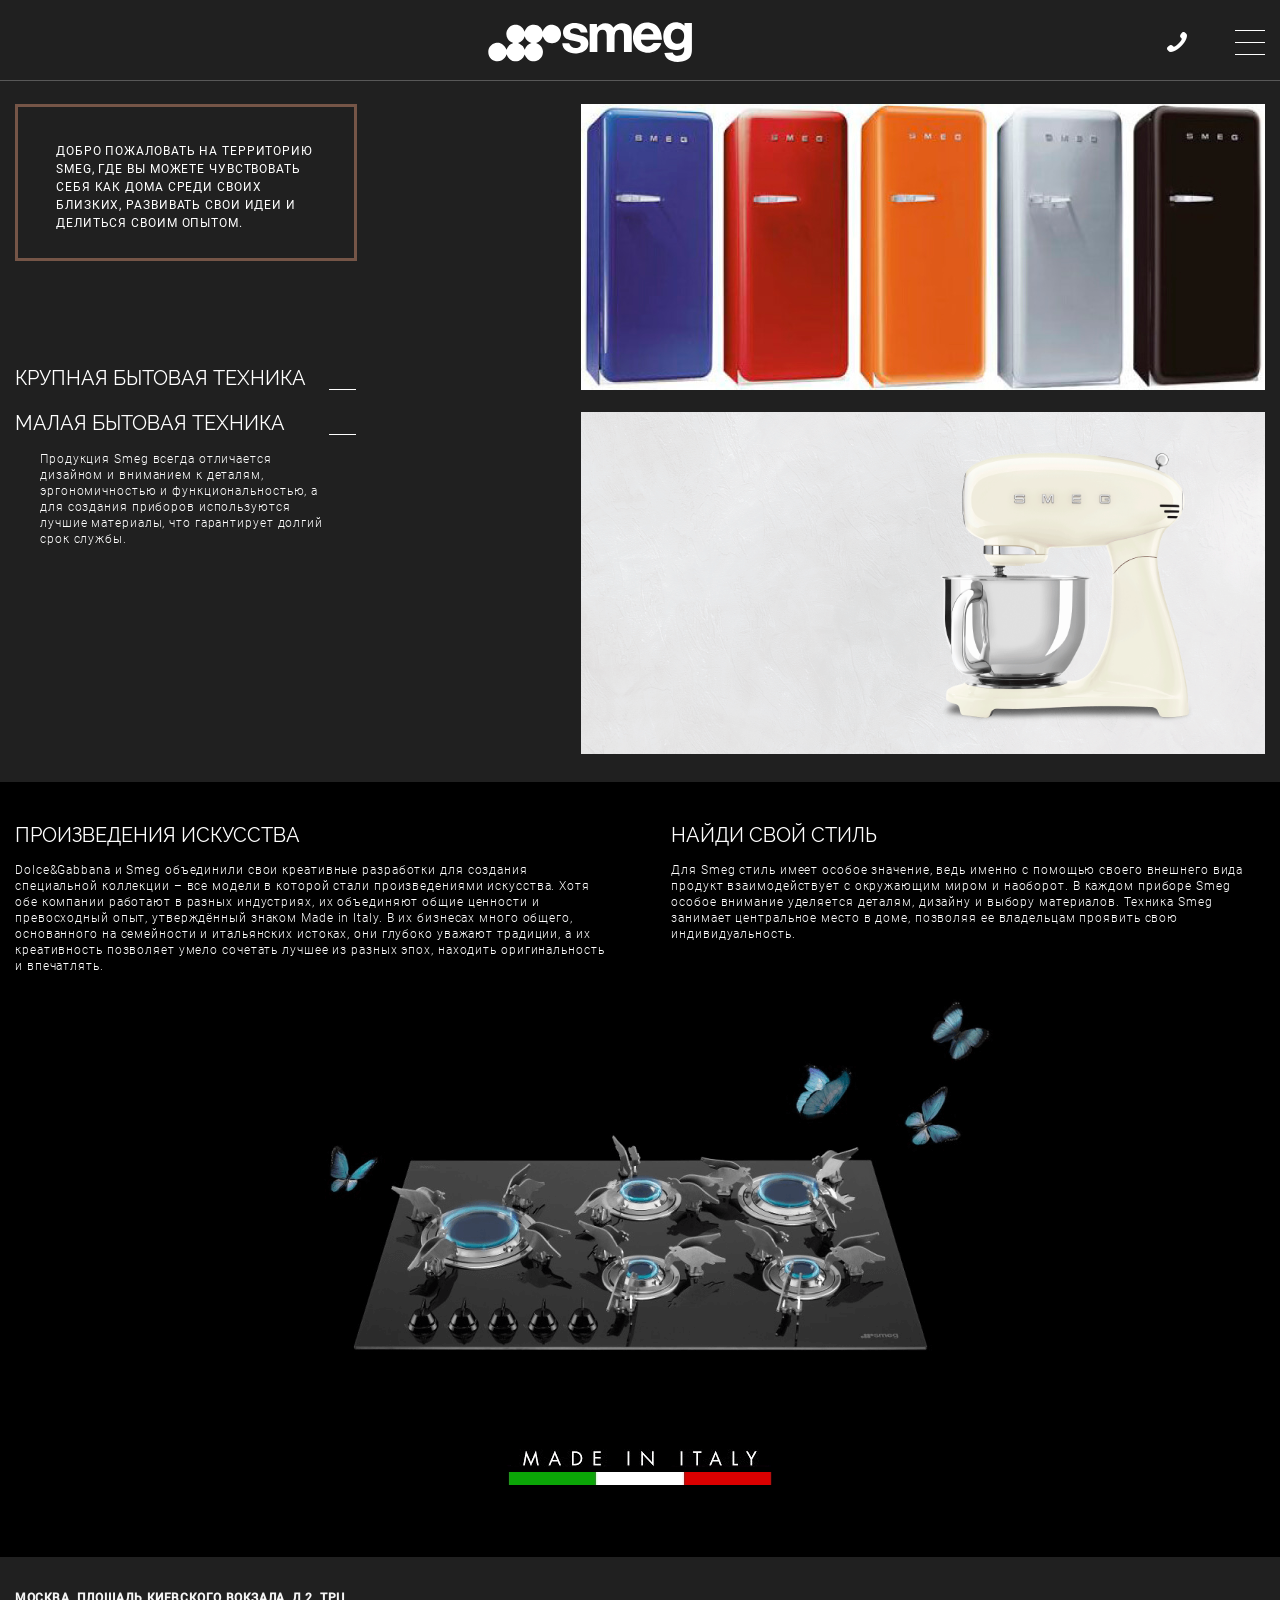
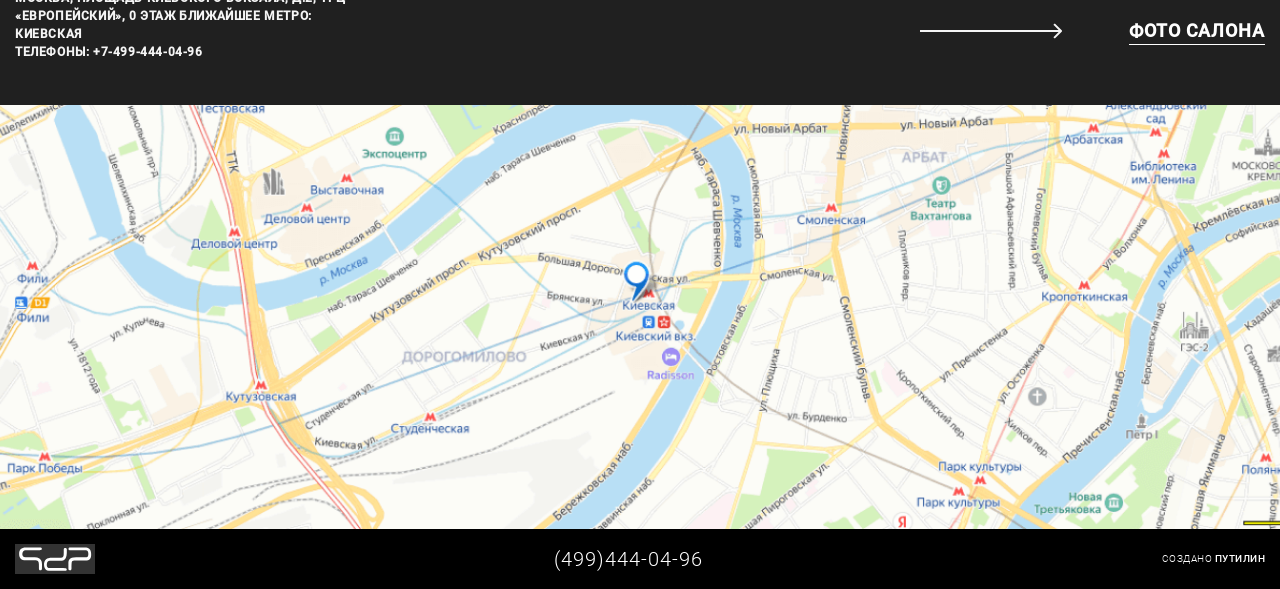
<file: index.html>
<!DOCTYPE html>
<html lang="ru">

<head>
  <meta charset="UTF-8">
  <meta http-equiv="X-UA-Compatible" content="IE=edge">
  <meta name="viewport" content="width=device-width, initial-scale=1.0">
  <title>Smeg</title>
  <!--  Шрифты -->
  <link rel="stylesheet" href="assets/fonts/roboto/style.css">
  <link rel="stylesheet" href="assets/fonts/raleway/style.css">


  <!--  Базовые стили сайта -->
  <link rel="stylesheet" href="vendor/html5-boilerplate_v8.0.0/css/normalize.css">
  <link rel="stylesheet" href="assets/fonts/fontello/css/fontello.css">

  <!--  Стили шаблона. Лучше описывать в одном файле-->
  <link rel="stylesheet" href="assets/css/template_styles.css">


  <!--  Стили страницы -->
  <link rel="stylesheet" href="assets/css/site-main.css">
  <link rel="stylesheet" href="assets/css/first.css">
  <link rel="stylesheet" href="assets/css/title.css">
  <link rel="stylesheet" href="assets/css/line.css">
  <link rel="stylesheet" href="assets/css/features.css">
  <link rel="stylesheet" href="assets/css/contacts.css">


  <script src="assets/js/main.js"></script>
</head>

<body>
  <div id="panel"></div>
  <div class="site">
    <header class="site__header site-header">
      <div class="container">
        <div class="site-header__inner">
          <div class="site-header__logo">
            <span class="logo">
              <img class="logo__img logo__img-mobile" src="assets/images/logo-mobile.svg" width="102" alt="logo">
              <img class="logo__img logo__img-desktop" src="assets/images/logo-desktop.svg" width="204" alt="logo">
            </span>
          </div>
          <div class="site-header__links">
            <div class="site-header__phone">
              <a class="phone" href="tel:+74994440496">
                <span class="icon-phone"></span>
                <span class="phone__num">+7-499-444-04-96</span>
              </a>
            </div>
            <div class="site-header__toggle">
              <div class="toggle">
                <span></span>
                <span></span>
                <span></span>
              </div>
            </div>
          </div>
        </div>
      </div>
    </header>
    <main class="site__main">
      <div class="site-main">
        <div class="site-main__first">
          <div class="container">
            <div class="first">
              <div class="first__top">
                <div class="first__top-left-col">
                  <div class="first__top-descr">
                    <p>
                      Добро пожаловать на территорию Smeg, где вы можете чувствовать себя как дома среди своих близких,
                      развивать свои идеи и делиться своим опытом.
                    </p>
                  </div>
                  <div class="first__top-title-box line">
                    <div class="first__top-title">
                      <h2 class="title">Крупная бытовая техника</h2>
                    </div>
                  </div>
                </div>
                <div class="first__top-right-col">
                  <img src="assets/images/fridges.jpg" width="684" alt="несколько разноцветных холодильников">
                </div>
              </div>
              <div class="first__bottom">
                <div class="first__bottom-left-col">
                  <div class="first__bottom-title-box line">
                    <div class="first__bottom-title">
                      <h2 class="title">Малая бытовая техника</h2>
                    </div>
                  </div>
                  <div class="first__bottom-descr">
                    <p>
                      Продукция Smeg всегда отличается дизайном и вниманием к деталям, эргономичностью и
                      функциональностью, а для создания приборов используются лучшие материалы, что гарантирует долгий
                      срок службы.
                    </p>
                  </div>
                </div>
                <div class="first__bottom-right-col">
                  <img class="first__bottom-img-mobile" src="assets/images/brx-double-mobile.gif" width="380"
                    alt="кофеварка">
                  <img class="first__bottom-img-desktop" src="assets/images/brx-doubleDeskLarge.gif" width="684"
                    alt="кофеварка">
                </div>
              </div>
            </div>
          </div>
        </div>
        <div class="site-main__features">
          <div class="container">
            <div class="features">
              <div class="features__top-row">
                <div class="features__top-col">
                  <div class="features__title">
                    <h2 class="title">Произведения искусства</h2>
                  </div>
                  <p>
                    Dolce&Gabbana и Smeg объединили свои креативные разработки для создания специальной коллекции – все
                    модели в которой стали произведениями искусства.
                    Хотя обе компании работают в разных индустриях, их объединяют общие ценности и превосходный опыт,
                    утверждённый знаком Made in Italy.
                    В их бизнесах много общего, основанного на семейности и итальянских истоках, они глубоко уважают
                    традиции, а их креативность позволяет умело сочетать лучшее из разных эпох, находить оригинальность
                    и впечатлять.
                  </p>
                </div>
                <div class="features__top-col">
                  <div class="features__title">
                    <h2 class="title">Найди свой стиль</h2>
                  </div>
                  <p>
                    Для Smeg стиль имеет особое значение, ведь именно с помощью своего внешнего вида продукт
                    взаимодействует с окружающим миром и наоборот.
                    В каждом приборе Smeg особое внимание уделяется деталям, дизайну и выбору материалов.
                    Техника Smeg занимает центральное место в доме, позволяя ее владельцам проявить свою
                    индивидуальность.
                  </p>
                </div>
              </div>
              <div class="features__img-box">
                <img src="assets/images/features-1.png" width="729" alt="газовая плита Смег">
              </div>
              <div class="features__bottom-row">
                <img src="assets/images/features-2.png" width="266" alt="лого сделано в италии">
              </div>
            </div>
          </div>
        </div>
        <div class="site-main__contacts">
          <div class="container">
            <div class="contacts">
              <div class="contacts__left-col">
                <div class="contacts__address">
                  <div class="address">
                    Москва, площадь Киевского вокзала, д.2, ТРЦ «Европейский», 0 этаж Ближайшее метро: Киевская
                  </div>
                </div>
                <div class="contacts__phone">
                  <span>Телефоны:</span>
                  <a class="phone" href="tel:+74994440496">
                    <span class="icon-phone"></span>
                    <span class="phone__num">+7-499-444-04-96</span>
                  </a>
                </div>
              </div>
              <div class="contacts__right-col">
                <div class="contacts__arrow">
                  <img class="contacts__arrow-mobile" width="36" src="assets/images/arrow-mobile.svg" alt="arrow">
                  <img class="contacts__arrow-desktop" width="143" src="assets/images/arrow-desktop.svg" alt="arrow">
                </div>
                <a class="contacts__link" href="#">
                  <span>фото</span><br>
                  <span class="contacts__link-line"></span>
                  <span>салона</span>
                </a>
              </div>
            </div>
          </div>
        </div>
        <div class="site-main__map" style="background-image: url('assets/images/map.png')">
          <iframe class="site-main__map-iframe"
            src="https://www.google.com/maps/embed?pb=!1m18!1m12!1m3!1d2245.796341191401!2d37.563705015677925!3d55.744667480551165!2m3!1f0!2f0!3f0!3m2!1i1024!2i768!4f13.1!3m3!1m2!1s0x46b54bb88173fb2d%3A0xd90a1dd4d09dcbab!2sKiyevsky%20Station%20Square%2C%202%2C%20Moskva%2C%20121059!5e0!3m2!1sen!2sru!4v1657075267505!5m2!1sen!2sru"
            width="360" height="424" style="border:0;" allowfullscreen="" loading="lazy"
            referrerpolicy="no-referrer-when-downgrade"></iframe>
        </div>
      </div>
    </main>
    <footer class="site__footer">
      <div class="container">
        <div class="site-footer">
          <div class="site-footer__logo">
            <span class="logo">
              <img class="logo__img logo__img-mobile" src="assets/images/sdp-logo-mobile.svg" width="56" alt="logo">
              <img class="logo__img logo__img-desktop" src="assets/images/sdp-logo-desktop.svg" width="80" alt="logo">
            </span>
          </div>
          <div class="site-footer__phone">
            <a class="phone" href="tel:+74994440496">
              <span class="icon-phone"></span>
              <span class="phone__num">(499)444-04-96</span>
            </a>
          </div>
          <div class="site-footer__creator">
            Создано<br> <span>Путилин</span>
          </div>
        </div>
      </div>
    </footer>
  </div>
</body>

</html>
</file>
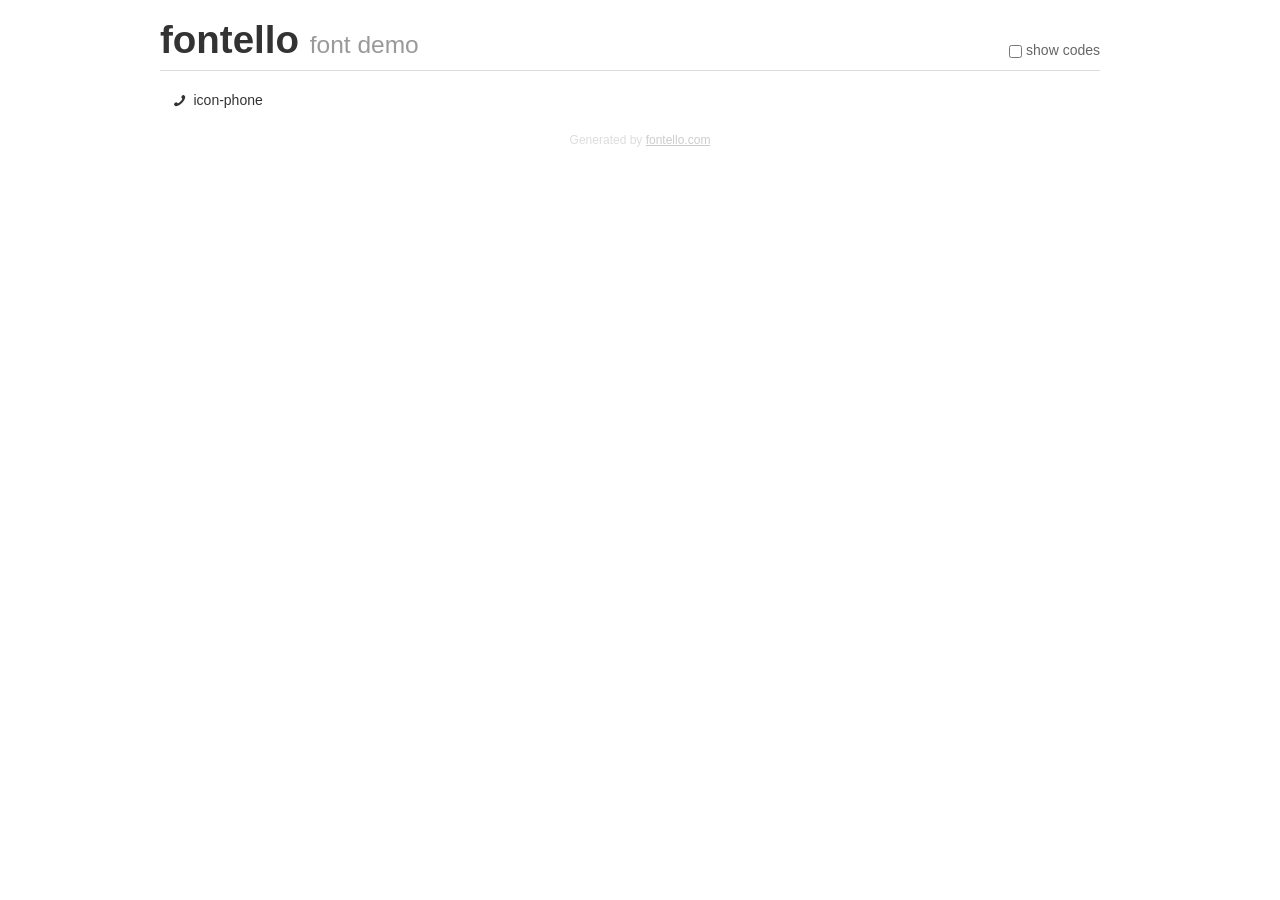
<file: assets/fonts/fontello/demo.html>
<!DOCTYPE html>
<html>
  <head>
  <!--[if lt IE 9]><script language="javascript" type="text/javascript" src="//html5shim.googlecode.com/svn/trunk/html5.js"></script><![endif]-->
  <meta charset="UTF-8">
  <style>
    html {
      font-size: 100%;
      -webkit-text-size-adjust: 100%;
      -ms-text-size-adjust: 100%;
    }
    a:focus {
      outline: thin dotted #333;
      outline: 5px auto -webkit-focus-ring-color;
      outline-offset: -2px;
    }
    a:hover,
    a:active {
      outline: 0;
    }
    input {
      margin: 0;
      font-size: 100%;
      vertical-align: middle;
      *overflow: visible;
      line-height: normal;
    }
    input::-moz-focus-inner {
      padding: 0;
      border: 0;
    }
    body {
      margin: 0;
      font-family: "Helvetica Neue", Helvetica, Arial, sans-serif;
      font-size: 14px;
      line-height: 20px;
      color: #333;
      background-color: #fff;
    }
    a {
      color: #08c;
      text-decoration: none;
    }
    a:hover {
      color: #005580;
      text-decoration: underline;
    }
    .row {
      margin-left: -20px;
      *zoom: 1;
    }
    .row:before,
    .row:after {
      display: table;
      content: "";
      line-height: 0;
    }
    .row:after {
      clear: both;
    }
    .span3 {
      float: left;
      min-height: 1px;
      margin-left: 20px;
      width: 220px;
    }
    .container {
      width: 940px;
      margin-right: auto;
      margin-left: auto;
      *zoom: 1;
    }
    .container:before,
    .container:after {
      display: table;
      content: "";
      line-height: 0;
    }
    .container:after {
      clear: both;
    }
    small {
      font-size: 85%;
    }
    h1 {
      margin: 10px 0;
      font-family: inherit;
      font-weight: bold;
      line-height: 20px;
      color: inherit;
      text-rendering: optimizelegibility;
      line-height: 40px;
      font-size: 38.5px;
    }
    h1 small {
      font-weight: normal;
      line-height: 1;
      color: #999;
      font-size: 24.5px;
    }

    body {
      margin-top: 90px;
    }
    .header {
      position: fixed;
      top: 0;
      left: 50%;
      margin-left: -480px;
      background-color: #fff;
      border-bottom: 1px solid #ddd;
      padding-top: 10px;
      z-index: 10;
    }
    .footer {
      color: #ddd;
      font-size: 12px;
      text-align: center;
      margin-top: 20px;
    }
    .footer a {
      color: #ccc;
      text-decoration: underline;
    }
    .the-icons {
      font-size: 14px;
      line-height: 24px;
    }
    .switch {
      position: absolute;
      right: 0;
      bottom: 10px;
      color: #666;
    }
    .switch input {
      margin-right: 0.3em;
    }
    .codesOn .i-name {
      display: none;
    }
    .codesOn .i-code {
      display: inline;
    }
    .i-code {
      display: none;
    }
    @font-face {
      font-family: 'fontello';
      src: url('./font/fontello.eot?4495267');
      src: url('./font/fontello.eot?4495267#iefix') format('embedded-opentype'),
           url('./font/fontello.woff?4495267') format('woff'),
           url('./font/fontello.ttf?4495267') format('truetype'),
           url('./font/fontello.svg?4495267#fontello') format('svg');
      font-weight: normal;
      font-style: normal;
    }
    .demo-icon {
      font-family: "fontello";
      font-style: normal;
      font-weight: normal;
      speak: never;
     
      display: inline-block;
      text-decoration: inherit;
      width: 1em;
      margin-right: .2em;
      text-align: center;
      /* opacity: .8; */
     
      /* For safety - reset parent styles, that can break glyph codes*/
      font-variant: normal;
      text-transform: none;
     
      /* fix buttons height, for twitter bootstrap */
      line-height: 1em;
     
      /* Animation center compensation - margins should be symmetric */
      /* remove if not needed */
      margin-left: .2em;
     
      /* You can be more comfortable with increased icons size */
      /* font-size: 120%; */
     
      /* Font smoothing. That was taken from TWBS */
      -webkit-font-smoothing: antialiased;
      -moz-osx-font-smoothing: grayscale;
     
      /* Uncomment for 3D effect */
      /* text-shadow: 1px 1px 1px rgba(127, 127, 127, 0.3); */
    }
    </style>
    <link rel="stylesheet" href="css/animation.css"><!--[if IE 7]><link rel="stylesheet" href="css/" + font.fontname + "-ie7.css"><![endif]-->
    <script>
      function toggleCodes(on) {
        var obj = document.getElementById('icons');
      
        if (on) {
          obj.className += ' codesOn';
        } else {
          obj.className = obj.className.replace(' codesOn', '');
        }
      }
    </script>
  </head>
  <body>
    <div class="container header">
      <h1>fontello <small>font demo</small></h1>
      <label class="switch">
        <input type="checkbox" onclick="toggleCodes(this.checked)">show codes
      </label>
    </div>
    <div class="container" id="icons">
      <div class="row">
        <div class="span3" title="Code: 0xe804">
          <i class="demo-icon icon-phone">&#xe804;</i> <span class="i-name">icon-phone</span><span class="i-code">0xe804</span>
        </div>
      </div>
    </div>
    <div class="container footer">Generated by <a href="https://fontello.com">fontello.com</a></div>
  </body>
</html>
</file>
<file: assets/fonts/roboto/style.css>
@font-face {
  font-family: "Roboto";
  font-display: swap;
  src: url("robotoLight.woff2") format("woff2"),
    url("robotoLight.woff") format("woff");
  font-style: normal;
  font-weight: 300;
}

@font-face {
  font-family: "Roboto";
  font-display: swap;
  src: url("robotoMedium.woff2") format("woff2"),
    url("robotoMedium.woff") format("woff");
  font-style: normal;
  font-weight: 500;
}

@font-face {
  font-family: "Roboto";
  font-display: swap;
  src: url("robotoRegular.woff2") format("woff2"),
    url("robotoRegular.woff") format("woff");
  font-style: normal;
  font-weight: 400;
}
</file>
<file: assets/fonts/raleway/style.css>
@font-face {
  font-family: "Raleway";
  font-display: swap;
  src: url("ralewayRegular.woff2") format("woff2"),
    url("ralewayRegular.woff") format("woff");
  font-style: normal;
  font-weight: 400;
}
</file>
<file: assets/fonts/fontello/css/fontello.css>
@font-face {
  font-family: 'fontello';
  src: url('../font/fontello.eot?64915747');
  src: url('../font/fontello.eot?64915747#iefix') format('embedded-opentype'),
       url('../font/fontello.woff2?64915747') format('woff2'),
       url('../font/fontello.woff?64915747') format('woff'),
       url('../font/fontello.ttf?64915747') format('truetype'),
       url('../font/fontello.svg?64915747#fontello') format('svg');
  font-weight: normal;
  font-style: normal;
}
/* Chrome hack: SVG is rendered more smooth in Windozze. 100% magic, uncomment if you need it. */
/* Note, that will break hinting! In other OS-es font will be not as sharp as it could be */
/*
@media screen and (-webkit-min-device-pixel-ratio:0) {
  @font-face {
    font-family: 'fontello';
    src: url('../font/fontello.svg?64915747#fontello') format('svg');
  }
}
*/
[class^="icon-"]:before, [class*=" icon-"]:before {
  font-family: "fontello";
  font-style: normal;
  font-weight: normal;
  speak: never;

  display: inline-block;
  text-decoration: inherit;
  width: 1em;
  margin-right: .2em;
  text-align: center;
  /* opacity: .8; */

  /* For safety - reset parent styles, that can break glyph codes*/
  font-variant: normal;
  text-transform: none;

  /* fix buttons height, for twitter bootstrap */
  line-height: 1em;

  /* Animation center compensation - margins should be symmetric */
  /* remove if not needed */
  margin-left: .2em;

  /* you can be more comfortable with increased icons size */
  /* font-size: 120%; */

  /* Font smoothing. That was taken from TWBS */
  -webkit-font-smoothing: antialiased;
  -moz-osx-font-smoothing: grayscale;

  /* Uncomment for 3D effect */
  /* text-shadow: 1px 1px 1px rgba(127, 127, 127, 0.3); */
}

.icon-phone:before { content: '\e804'; } /* '' */
</file>
<file: assets/css/template_styles.css>
:root {
  --color-white: #ffffff;
  --color-mineShaft: #202020;
  --color-black: #000000;
  --color-wildSand: #f5f5f5;

  --font-roboto: "Roboto", "Arial", sans-serif;
  --font-raleway: "Raleway", "Arial", sans-serif;
}

*,
*::before,
*::after {
  box-sizing: border-box;
}

.site {
  display: flex;
  flex-direction: column;
  min-height: 100vh;

  font-family: var(--font-roboto);
  font-style: normal;
  font-weight: 300;
  font-size: 12px;
  line-height: 16px;
  color: var(--color-white);

  background-color: var(--color-black);
}

.site__footer {
  margin-top: auto;
  padding: 14px 0 18px;
}

@media(min-width: 800px) {
  .site__footer {
    padding: 15px 0;
  }
}

img {
  vertical-align: bottom;
  max-width: 100%;
  height: auto;
}

.container {
  padding: 0 9px;
}

@media(min-width: 800px) {
  .container {
    padding: 0 15px;
  }
}

@media(min-width: 1440px) {
  .container {
    max-width: 1440px;
    padding: 0 34px;
    margin: 0 auto;
  }
}

.site-header {
  padding: 29px 0;

  border-bottom: 1px solid rgba(255, 255, 255, 0.25);
  background-color: var(--color-mineShaft);
  transition: all 0.3s;
}

@media(min-width: 800px) {
  .site-header {
    padding: 22px 0 18px;
  }
}

.site-header__inner {
  display: flex;
  align-items: center;
}

.site-header__logo {
  margin-right: auto;

  transition: all 0.3s;
}

@media(min-width: 800px) {
  .site-header__logo {
    margin-left: auto;
  }
}

.site-header__logo .logo__img-desktop {
  display: none;
}

@media(min-width: 800px) {
  .site-header__logo .logo__img-desktop {
    display: unset;
  }

  .site-header__logo .logo__img-mobile {
    display: none;
  }
}

.site-header__links {
  display: flex;
  align-items: center;
}

.site-header__phone {
  margin-right: 21px;

  transition: all 0.3s;
}

@media(min-width: 800px) {
  .site-header__phone {
    margin-right: 46px;
  }
}

.site-header__phone .icon-phone {
  font-size: 20px;
  color: var(--color-white);

  transition: all 0.3s;
}

@media(min-width: 800px) {
  .site-header__phone .icon-phone {
    font-size: 25px;
  }
}

.site-header__phone .icon-phone::before {
  margin: 0;
}

.site-header__phone .phone__num {
  display: none;
}

.toggle {
  display: flex;
  flex-direction: column;
  justify-content: space-between;
  width: 24px;
  height: 20px;

  transition: all 0.3s;
}

@media(min-width: 800px) {
  .toggle {
    width: 30px;
    height: 25px;
  }
}

.toggle span {
  display: block;
  width: 100%;
  height: 1px;

  background-color: var(--color-white);
}

.site-footer {
  display: flex;
  justify-content: space-between;
  align-items: center;
}

.site-footer__logo .logo__img-desktop {
  display: none;
}

@media(min-width: 800px) {
  .site-footer__logo .logo__img-desktop {
    display: unset;
  }

  .site-footer__logo .logo__img-mobile {
    display: none;
  }
}

.site-footer__phone .icon-phone {
  display: none;
}

.site-footer__phone a {
  font-size: 16px;
  line-height: 20px;
  letter-spacing: 0.05em;
  color: var(--color-white);
  text-decoration: none;

  transition: all 0.3s;
}

@media(min-width: 800px) {
  .site-footer__phone a {
    font-size: 20px;
    line-height: 25px;
  }
}

.site-footer__creator {
  font-size: 7px;
  line-height: 10px;
  letter-spacing: 0.05em;
  text-transform: uppercase;
}

@media(min-width: 800px) {
  .site-footer__creator {
    font-size: 10px;
    line-height: 12px;
  }

  .site-footer__creator br {
    display: none;
  }
}

.site-footer__creator span {
  font-weight: 500;
}
</file>
<file: assets/css/site-main.css>
.site-main__first {
  padding: 23px 0 28px;

  transition: all 0.3s;
  background-color: var(--color-mineShaft);
}

@media(min-width: 1440px) {
  .site-main__first {
    padding: 70px 0;
  }
}

.site-main__features {
  padding-top: 42px;
}

.site-main__contacts {
  padding: 10px 0 14px;

  background-color: var(--color-mineShaft);
  transition: all 0.3s;
}

@media(min-width: 800px) {
  .site-main__contacts {
    padding: 32px 0;
  }
}

.site-main__map {
  height: 424px;

  background-size: cover;
  background-position: center;
  background-repeat: no-repeat;
  background-color: var(--color-wildSand);

  transition: all 0.3s;
}

@media(min-width: 1440px) {
  .site-main__map {
    height: 445px;
  }
}

.site-main__map-iframe {
  width: 100%;
}

@media(min-width: 1440px) {
  .site-main__map-iframe {
    height: 445px;
  }
}
</file>
<file: assets/css/first.css>
.first {
  max-width: 342px;
  margin: 0 auto;
}

@media(min-width: 800px) {
  .first {
    max-width: unset;
    margin: 0;
  }
}

.first__top {
  margin-bottom: 22px;
}

@media(min-width: 800px) {
  .first__top {
    display: flex;
    justify-content: space-between;
  }
}

@media(min-width: 1440px) {
  .first__top {
    margin-bottom: 50px;
  }
}

.first__top-left-col {
  margin-bottom: 24px;

  transition: all 0.3s;
}

@media(min-width: 800px) {
  .first__top-left-col {
    display: flex;
    flex-direction: column;
    width: 74%;
    max-width: 352px;
    margin-bottom: 0;
  }
}

@media(min-width: 1440px) {
  .first__top-left-col {
    width: unset;
    max-width: unset;
  }
}

.first__top-descr {
  max-width: 342px;
  margin-bottom: 19px;
  padding: 35px 38px 26px;

  border: 3px solid rgba(202, 138, 110, 0.5);
}

@media(min-width: 800px) {
  .first__top-descr {
    margin-bottom: 0;
  }
}

@media(min-width: 1440px) {
  .first__top-descr {
    max-width: 468px;
    padding: 38px 52px;
  }
}

.first__top-descr p {
  margin: 0;

  font-weight: 400;
  line-height: 18px;
  letter-spacing: 0.075em;
  text-transform: uppercase;
  transition: all 0.3s;
}

@media(min-width: 1440px) {
  .first__top-descr p {
    font-size: 14px;
    line-height: 24px;
    letter-spacing: 0.1em;
  }
}

.first__top-title-box {
  display: flex;
  align-items: flex-end;
}

@media(min-width: 800px) {
  .first__top-title-box {
    margin-top: auto;
  }
}

.first__top-title {
  margin-right: 23px;
}

@media(min-width: 1440px) {
  .first__top-title {
    margin-right: 33px;
  }
}

@media(min-width: 800px) {
  .first__bottom {
    display: flex;
    justify-content: space-between;
  }
}

.first__bottom-left-col {
  margin-bottom: 12px;
}

@media(min-width: 800px) {
  .first__bottom-left-col {
    width: 74%;
    max-width: 352px;
    margin-bottom: 0;
  }
}

@media(min-width: 1440px) {
  .first__bottom-left-col {
    width: unset;
    max-width: unset;
  }
}

.first__bottom-title-box {
  display: flex;
  align-items: flex-end;
  margin-bottom: 16px;
}

@media(min-width: 1440px) {
  .first__bottom-title-box {
    margin-bottom: 29px;
  }
}

.first__bottom-title {
  margin-right: 44px;
}

@media(min-width: 1440px) {
  .first__bottom-title {
    margin-right: 64px;
  }
}

.first__bottom-descr p {
  max-width: 288px;
  margin: 0;
  margin-left: 25px;

  letter-spacing: 0.075em;

  transition: all 0.3s;
}

@media(min-width: 1440px) {
  .first__bottom-descr p {
    max-width: 363px;
    margin-left: 100px;

    font-size: 14px;
    line-height: 19px;
  }

  .first__bottom-right-col img {
    padding-top: 33px;
  }
}

.first__bottom-img-desktop {
  display: none;
}

@media(min-width: 800px) {
  .first__bottom-img-desktop {
    display: unset;
  }

  .first__bottom-img-mobile {
    display: none;
  }
}
</file>
<file: assets/css/title.css>
.title {
  margin: 0;

  font-family: var(--font-raleway);
  font-weight: 400;
  font-size: 20px;
  line-height: 23px;
  text-transform: uppercase;
  transition: all 0.3s;
}

@media(min-width: 1440px) {
  .title {
    font-size: 30px;
    line-height: 35px;
  }
}
</file>
<file: assets/css/line.css>
.line::after {
  display: block;
  width: 27px;
  height: 1px;

  background-color: var(--color-white);

  content: "";
  transition: all 0.3s;
}

@media(min-width: 1440px) {
  .line::after {
    width: 178px;
  }
}
</file>
<file: assets/css/features.css>
.features {
  display: flex;
  flex-direction: column;
  align-items: center;
}

@media(min-width: 800px) {
  .features__top-row {
    display: flex;
    width: 100%;
  }
}

.features__top-col+.features__top-col {
  margin-top: 30px;

  transition: all 0.3s;
}

@media(min-width: 800px) {
  .features__top-col {
    width: 50%;
    max-width: 604px;
  }

  .features__top-col+.features__top-col {
    margin-top: 0;
    margin-left: 5%;
  }
}

@media(min-width: 1440px) {
  .features__top-col+.features__top-col {
    margin-left: 120px;
  }
}

.features__title {
  margin-bottom: 15px;

  transition: all 0.3s;
}

@media(min-width: 1440px) {
  .features__title {
    margin-bottom: 35px;
  }
}

.features__top-col p {
  margin: 0;

  letter-spacing: 0.075em;
}

@media(min-width: 1440px) {
  .features__top-col p {
    font-size: 14px;
    line-height: 19px;
  }
}

.features__bottom-row {
  padding: 70px 0;
}

@media(min-width: 1440px) {
  .features__bottom-row {
    padding: 63px 0 69px;
  }
}
</file>
<file: assets/css/contacts.css>
.contacts {
  display: flex;
  flex-direction: column;
  align-items: center;
}

@media(min-width: 800px) {
  .contacts {
    flex-direction: row;
    justify-content: space-between;
  }
}

.contacts__left-col {
  max-width: 342px;
  margin-bottom: 12px;

  font-weight: 600;
  line-height: 18px;
  letter-spacing: 0.05em;
  text-transform: uppercase;
  color: var(--color-wildSand);

  transition: all 0.3s;
}

@media(min-width: 1440px) {
  .contacts__left-col {
    max-width: 684px;
    margin-bottom: 0;

    font-size: 20px;
    line-height: 30px;
  }
}

.contacts__phone .icon-phone {
  display: none;
}

.contacts__phone a {
  color: var(--color-wildSand);
  text-decoration: none;
}

.contacts__right-col {
  display: flex;
  align-items: center;
  align-self: flex-end;
  margin-right: 25px;
}

@media(min-width: 800px) {
  .contacts__right-col {
    align-self: initial;
    margin-right: 0;
  }
}

.contacts__arrow {
  margin-right: 13px;

  transition: all 0.3s;
}

@media(min-width: 800px) {
  .contacts__arrow {
    margin-right: 66px;
  }
}

.contacts__arrow-desktop {
  display: none;
}

@media(min-width: 800px) {
  .contacts__arrow-desktop {
    display: block;
  }

  .contacts__arrow-mobile {
    display: none;
  }
}

.contacts__link {
  font-weight: 600;
  font-size: 18px;
  line-height: 27px;
  letter-spacing: 0.05em;
  text-transform: uppercase;
  text-decoration: none;
  color: var(--color-white);

  transition: all 0.3s;
}

@media(min-width: 800px) {
  .contacts__link {
    border-bottom: 1px solid var(--color-white);
  }
}

@media(min-width: 1440px) {
  .contacts__link {
    font-size: 20px;
    line-height: 30px;
  }
}

.contacts__link-line {
  display: block;
  width: 38px;
  height: 1px;

  background-color: var(--color-white);
}

@media(min-width: 800px) {
  .contacts__link br {
    display: none;
  }

  .contacts__link-line {
    display: none;
  }
}
</file>
<file: assets/fonts/fontello/css/animation.css>
/*
   Animation example, for spinners
*/
.animate-spin {
  -moz-animation: spin 2s infinite linear;
  -o-animation: spin 2s infinite linear;
  -webkit-animation: spin 2s infinite linear;
  animation: spin 2s infinite linear;
  display: inline-block;
}
@-moz-keyframes spin {
  0% {
    -moz-transform: rotate(0deg);
    -o-transform: rotate(0deg);
    -webkit-transform: rotate(0deg);
    transform: rotate(0deg);
  }

  100% {
    -moz-transform: rotate(359deg);
    -o-transform: rotate(359deg);
    -webkit-transform: rotate(359deg);
    transform: rotate(359deg);
  }
}
@-webkit-keyframes spin {
  0% {
    -moz-transform: rotate(0deg);
    -o-transform: rotate(0deg);
    -webkit-transform: rotate(0deg);
    transform: rotate(0deg);
  }

  100% {
    -moz-transform: rotate(359deg);
    -o-transform: rotate(359deg);
    -webkit-transform: rotate(359deg);
    transform: rotate(359deg);
  }
}
@-o-keyframes spin {
  0% {
    -moz-transform: rotate(0deg);
    -o-transform: rotate(0deg);
    -webkit-transform: rotate(0deg);
    transform: rotate(0deg);
  }

  100% {
    -moz-transform: rotate(359deg);
    -o-transform: rotate(359deg);
    -webkit-transform: rotate(359deg);
    transform: rotate(359deg);
  }
}
@-ms-keyframes spin {
  0% {
    -moz-transform: rotate(0deg);
    -o-transform: rotate(0deg);
    -webkit-transform: rotate(0deg);
    transform: rotate(0deg);
  }

  100% {
    -moz-transform: rotate(359deg);
    -o-transform: rotate(359deg);
    -webkit-transform: rotate(359deg);
    transform: rotate(359deg);
  }
}
@keyframes spin {
  0% {
    -moz-transform: rotate(0deg);
    -o-transform: rotate(0deg);
    -webkit-transform: rotate(0deg);
    transform: rotate(0deg);
  }

  100% {
    -moz-transform: rotate(359deg);
    -o-transform: rotate(359deg);
    -webkit-transform: rotate(359deg);
    transform: rotate(359deg);
  }
}
</file>
